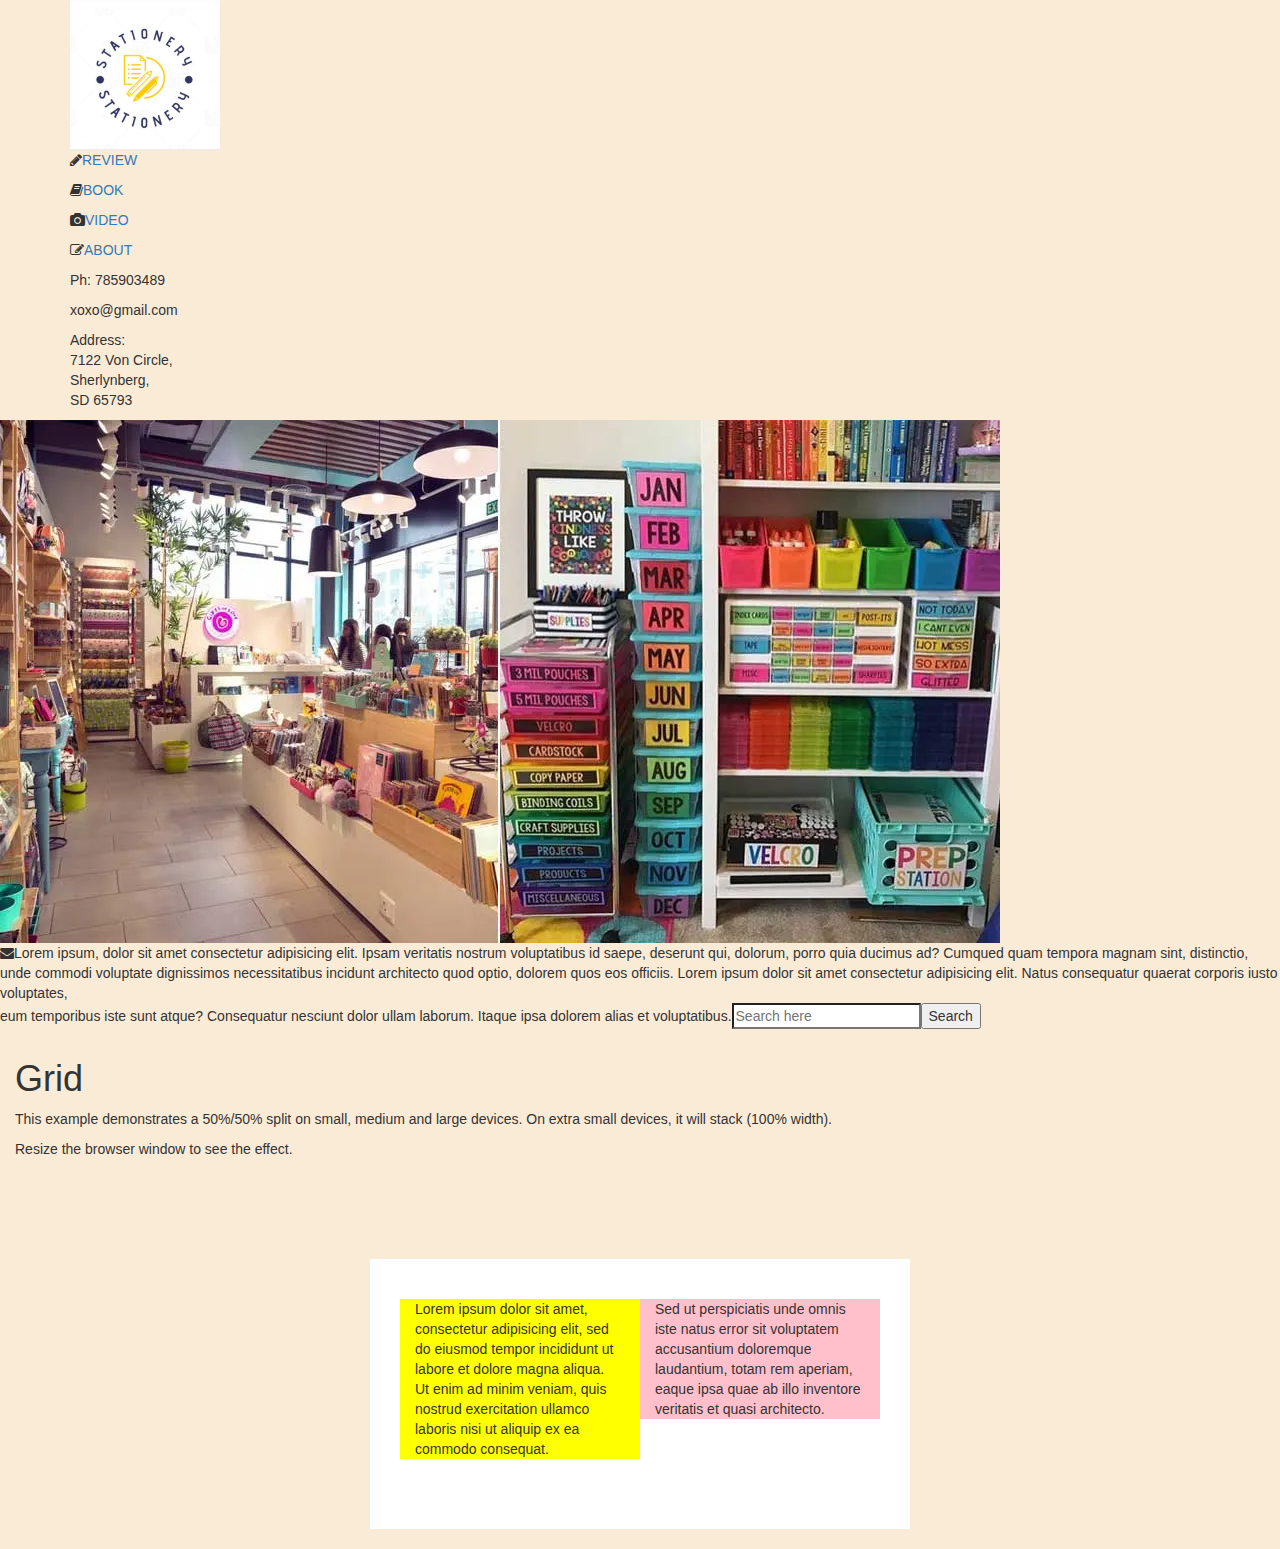
<file: index.html>
<!DOCTYPE html>
<html lang="en">
<head>
    <meta charset="UTF-8">
    <meta name="viewport" content="width=device-width, initial-scale=1.0">
    <link rel="stylesheet" href="https://cdnjs.cloudflare.com/ajax/libs/font-awesome/4.7.0/css/font-awesome.min.css"/>
    <link rel="stylesheet" href="https://maxcdn.bootstrapcdn.com/bootstrap/3.4.1/css/bootstrap.min.css"/>

    <link rel="stylesheet" href="s2.css">


    <title>Document</title>
</head>
<body>
    <div class="container">

      

        <img src="stat.jpg" class="i1" alt="stationary" width="150px" height="150px" />


      <div class="meh">

        <div class="icons">

          <p><i class="fa fa-pencil"></i><a href="#">REVIEW</a></p>

         <p><i class="fa fa-book"></i><a href="#">BOOK</a></p>

          <p><i class="fa fa-camera"></i><a href="#">VIDEO</a></p>

          <p><i class="fa fa-edit"></i><a href="#">ABOUT</a></p>

        </div>

        <div class="info">

          <p>Ph: 785903489</p>

          <p>xoxo@gmail.com</p>

        </div>

        <div class="addr">

          <p>Address: <br />7122 Von Circle, <br>Sherlynberg,<br> SD 65793</p>

        </div>

      </div>

    
</div>
<div class="content">
    <img src="stat2.webp" class="i2" alt="image 2">
</div>
<div class="msg">
        
    <p><i class="fa fa-envelope"></i>Lorem ipsum, dolor sit amet consectetur adipisicing elit. Ipsam veritatis nostrum voluptatibus id saepe, deserunt qui, dolorum, porro quia ducimus ad? Cumqued quam tempora magnam sint, distinctio, unde commodi voluptate dignissimos necessitatibus incidunt architecto quod optio, dolorem quos eos officiis. Lorem ipsum dolor sit amet consectetur adipisicing elit. Natus consequatur quaerat corporis iusto voluptates, <br>eum temporibus iste sunt atque? Consequatur nesciunt dolor ullam laborum. Itaque ipsa dolorem alias et voluptatibus.<input type="search" placeholder="Search here"><input type="submit" value="Search"></p>
</div>
</div>
<div class="container-fluid">
    <h1>Grid</h1>
    <p>This example demonstrates a 50%/50% split on small, medium and large devices. On extra small devices, it will stack (100% width).</p>      
    <p>Resize the browser window to see the effect.</p>      
    <div class="row">
      <div class="col-sm-6" style="background-color:yellow;">
        Lorem ipsum dolor sit amet, consectetur adipisicing elit, sed do eiusmod tempor incididunt ut labore et dolore magna aliqua.<br>
        Ut enim ad minim veniam, quis nostrud exercitation ullamco laboris nisi ut aliquip ex ea commodo consequat.
      </div>
      <div class="col-sm-6" style="background-color:pink;">
        Sed ut perspiciatis unde omnis iste natus error sit voluptatem accusantium doloremque laudantium, totam rem aperiam, eaque ipsa quae ab illo inventore veritatis et quasi architecto.    
      </div>
    </div>
  </div>
</body>
</html>
</file>
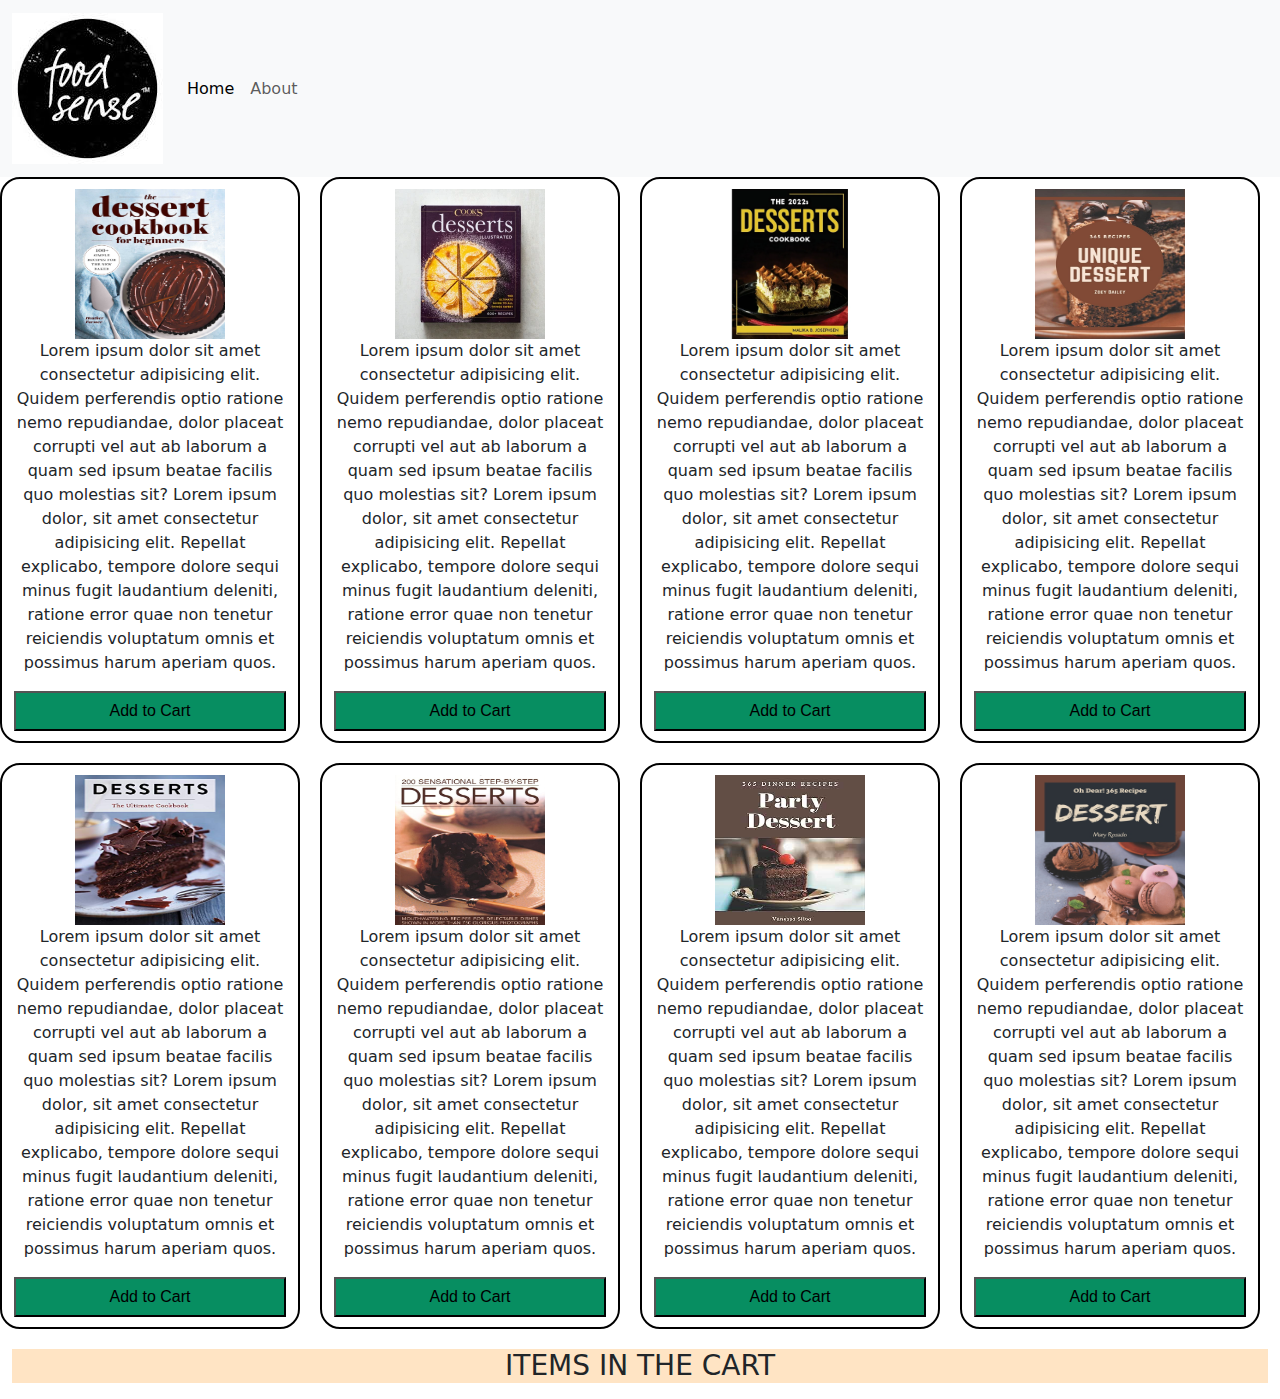
<file: book.html>
<!DOCTYPE html>
<html lang="en">
  <head>
    <meta charset="UTF-8" />
    <meta name="viewport" content="width=device-width, initial-scale=1.0" />
    <link
      href="https://cdn.jsdelivr.net/npm/bootstrap@5.3.3/dist/css/bootstrap.min.css"
      rel="stylesheet"
      integrity="sha384-QWTKZyjpPEjISv5WaRU9OFeRpok6YctnYmDr5pNlyT2bRjXh0JMhjY6hW+ALEwIH"
      crossorigin="anonymous"
    />
    <script
      src="https://cdn.jsdelivr.net/npm/@popperjs/core@2.11.8/dist/umd/popper.min.js"
      integrity="sha384-I7E8VVD/ismYTF4hNIPjVp/Zjvgyol6VFvRkX/vR+Vc4jQkC+hVqc2pM8ODewa9r"
      crossorigin="anonymous"
    ></script>
    <script
      src="https://cdn.jsdelivr.net/npm/bootstrap@5.3.3/dist/js/bootstrap.min.js"
      integrity="sha384-0pUGZvbkm6XF6gxjEnlmuGrJXVbNuzT9qBBavbLwCsOGabYfZo0T0to5eqruptLy"
      crossorigin="anonymous"
    ></script>
    <link rel="stylesheet" href="sty.css">

    <title>Books</title>
  </head>
  <body>
    <nav class="navbar navbar-expand-lg bg-body-tertiary sticky-top">
      <div class="container-fluid">
        <a class="navbar-brand" href="#"><img src="i1.jpeg" alt="foodsense"></a>
        <button
          class="navbar-toggler"
          type="button"
          data-bs-toggle="collapse"
          data-bs-target="#navbarSupportedContent"
          aria-controls="navbarSupportedContent"
          aria-expanded="false"
          aria-label="Toggle navigation"
        >
          <span class="navbar-toggler-icon"></span>
        </button>
        <div class="collapse navbar-collapse" id="navbarSupportedContent">
          <ul class="navbar-nav me-auto mb-2 mb-lg-0">
            <li class="nav-item">
              <a class="nav-link active" aria-current="page" href="xoxo.html">Home</a>
            </li>
            <li class="nav-item">
              <a class="nav-link" href="about.html">About</a>
            </li>
              </ul>
            </li>
            </li>
          </ul>
            
          </form>
        </div>
      </div>
    </nav>

    <div class="container-fluid">  
        <div class="row">
          <div class="col-sm-6 col-lg-3" style=" border:2px solid black; text-align: center;">
            <img src="des.jpg" alt="dessertpic" width="150px" height="150px" style="margin-top: 10px;">
            <p>Lorem ipsum dolor sit amet consectetur adipisicing elit. Quidem perferendis optio ratione nemo repudiandae, dolor placeat corrupti vel aut ab laborum a quam sed ipsum beatae facilis quo molestias sit? Lorem ipsum dolor, sit amet consectetur adipisicing elit. Repellat explicabo, tempore dolore sequi minus fugit laudantium deleniti, ratione error quae non tenetur reiciendis voluptatum omnis et possimus harum aperiam quos.</p>
            <button type="submit" id="btn" value="dessert cook book for begginers" style="width: 100%; height: 40px; font-family: 'Franklin Gothic Medium', 'Arial Narrow', Arial, sans-serif; background-color: rgb(7, 142, 97); margin-bottom: 10px;" onclick="add()">Add to Cart</button>
        </div>
        <div class="col-sm-6 col-lg-3" style=" border:2px solid black; text-align: center;">
            <img src="des1.webp" alt="dessertpic" width="150px" height="150px" style="margin-top: 10px;">
            <p>Lorem ipsum dolor sit amet consectetur adipisicing elit. Quidem perferendis optio ratione nemo repudiandae, dolor placeat corrupti vel aut ab laborum a quam sed ipsum beatae facilis quo molestias sit? Lorem ipsum dolor, sit amet consectetur adipisicing elit. Repellat explicabo, tempore dolore sequi minus fugit laudantium deleniti, ratione error quae non tenetur reiciendis voluptatum omnis et possimus harum aperiam quos.</p>
            <button type="submit" id="btn1" value="Cooks desserts" style="width: 100%; height: 40px; font-family: 'Franklin Gothic Medium', 'Arial Narrow', Arial, sans-serif; background-color: rgb(7, 142, 97); margin-bottom: 10px;"  onclick="add()">Add to Cart</button>
        </div>
        <div class="col-sm-6 col-lg-3" style=" border:2px solid black; text-align: center;">
            <img src="des2.webp " alt="dessertpic" width="150px" height="150px" style="margin-top: 10px;">
            <p>Lorem ipsum dolor sit amet consectetur adipisicing elit. Quidem perferendis optio ratione nemo repudiandae, dolor placeat corrupti vel aut ab laborum a quam sed ipsum beatae facilis quo molestias sit? Lorem ipsum dolor, sit amet consectetur adipisicing elit. Repellat explicabo, tempore dolore sequi minus fugit laudantium deleniti, ratione error quae non tenetur reiciendis voluptatum omnis et possimus harum aperiam quos.</p>
            <button type="submit" id="btn2" value="2022s dessert cook-book" style="width: 100%; height: 40px; font-family: 'Franklin Gothic Medium', 'Arial Narrow', Arial, sans-serif; background-color: rgb(7, 142, 97); margin-bottom: 10px;"  onclick="add()">Add to Cart</button>
        </div>
        <div class="col-sm-6 col-lg-3" style=" border:2px solid black; text-align: center;">
            <img src="des3.jpg" alt="dessertpic" width="150px" height="150px" style="margin-top: 10px;">
            <p>Lorem ipsum dolor sit amet consectetur adipisicing elit. Quidem perferendis optio ratione nemo repudiandae, dolor placeat corrupti vel aut ab laborum a quam sed ipsum beatae facilis quo molestias sit? Lorem ipsum dolor, sit amet consectetur adipisicing elit. Repellat explicabo, tempore dolore sequi minus fugit laudantium deleniti, ratione error quae non tenetur reiciendis voluptatum omnis et possimus harum aperiam quos.</p>
            <button type="submit" id="btn3" value="unique desserts" style="width: 100%; height: 40px; font-family: 'Franklin Gothic Medium', 'Arial Narrow', Arial, sans-serif; background-color: rgb(7, 142, 97); margin-bottom: 10px;"  onclick="add()">Add to Cart</button>
        </div>
        <div class="col-sm-6 col-lg-3" style=" border:2px solid black; text-align: center;">
            <img src="des4.jpeg" alt="dessertpic" width="150px" height="150px" style="margin-top: 10px;">
            <p>Lorem ipsum dolor sit amet consectetur adipisicing elit. Quidem perferendis optio ratione nemo repudiandae, dolor placeat corrupti vel aut ab laborum a quam sed ipsum beatae facilis quo molestias sit? Lorem ipsum dolor, sit amet consectetur adipisicing elit. Repellat explicabo, tempore dolore sequi minus fugit laudantium deleniti, ratione error quae non tenetur reiciendis voluptatum omnis et possimus harum aperiam quos.</p>
            <button type="submit" id="btn4" value="desserts-ultimate book" style="width: 100%; height: 40px; font-family: 'Franklin Gothic Medium', 'Arial Narrow', Arial, sans-serif; background-color: rgb(7, 142, 97); margin-bottom: 10px;"  onclick="add()">Add to Cart</button>
        </div>
        <div class="col-sm-6 col-lg-3" style=" border:2px solid black; text-align: center;">
            <img src="des5.jpg" alt="dessertpic" width="150px" height="150px" style="margin-top: 10px;">
            <p>Lorem ipsum dolor sit amet consectetur adipisicing elit. Quidem perferendis optio ratione nemo repudiandae, dolor placeat corrupti vel aut ab laborum a quam sed ipsum beatae facilis quo molestias sit? Lorem ipsum dolor, sit amet consectetur adipisicing elit. Repellat explicabo, tempore dolore sequi minus fugit laudantium deleniti, ratione error quae non tenetur reiciendis voluptatum omnis et possimus harum aperiam quos.</p>
            <button type="submit" id="btn5" value="200 desserts book" style="width: 100%; height: 40px; font-family: 'Franklin Gothic Medium', 'Arial Narrow', Arial, sans-serif; background-color: rgb(7, 142, 97); margin-bottom: 10px;"  onclick="add()">Add to Cart</button>
        </div>
        <div class="col-sm-6 col-lg-3" style=" border:2px solid black; text-align: center;">
            <img src="des6.jpg" alt="dessertpic" width="150px" height="150px" style="margin-top: 10px;">
            <p>Lorem ipsum dolor sit amet consectetur adipisicing elit. Quidem perferendis optio ratione nemo repudiandae, dolor placeat corrupti vel aut ab laborum a quam sed ipsum beatae facilis quo molestias sit? Lorem ipsum dolor, sit amet consectetur adipisicing elit. Repellat explicabo, tempore dolore sequi minus fugit laudantium deleniti, ratione error quae non tenetur reiciendis voluptatum omnis et possimus harum aperiam quos.</p>
            <button type="submit" id="btn6" value="party desserts" style="width: 100%; height: 40px; font-family: 'Franklin Gothic Medium', 'Arial Narrow', Arial, sans-serif; background-color: rgb(7, 142, 97); margin-bottom: 10px;"  onclick="add()">Add to Cart</button>
        </div>
        <div class="col-sm-6 col-lg-3" style=" border:2px solid black; text-align: center;">
            <img src="des7.jpeg" alt="dessertpic" width="150px" height="150px" style="margin-top: 10px;">
            <p>Lorem ipsum dolor sit amet consectetur adipisicing elit. Quidem perferendis optio ratione nemo repudiandae, dolor placeat corrupti vel aut ab laborum a quam sed ipsum beatae facilis quo molestias sit? Lorem ipsum dolor, sit amet consectetur adipisicing elit. Repellat explicabo, tempore dolore sequi minus fugit laudantium deleniti, ratione error quae non tenetur reiciendis voluptatum omnis et possimus harum aperiam quos.</p>
            <button type="submit" id="btn7" value="unique dessert" style=" width: 100%; height: 40px; font-family: 'Franklin Gothic Medium', 'Arial Narrow', Arial, sans-serif; background-color: rgb(7, 142, 97); margin-bottom: 10px;"  onclick="add()">Add to Cart</button>
        </div>
        </div>
        <div class="row_cart">
          <h3 style="background-color: bisque; border-color: 1px solid black ; text-align: center;">ITEMS IN THE CART</h3>
          <ul id="list-cont"></ul>
        </div>
        <script src="cart.js"></script>
  </body>
</html>
</file>
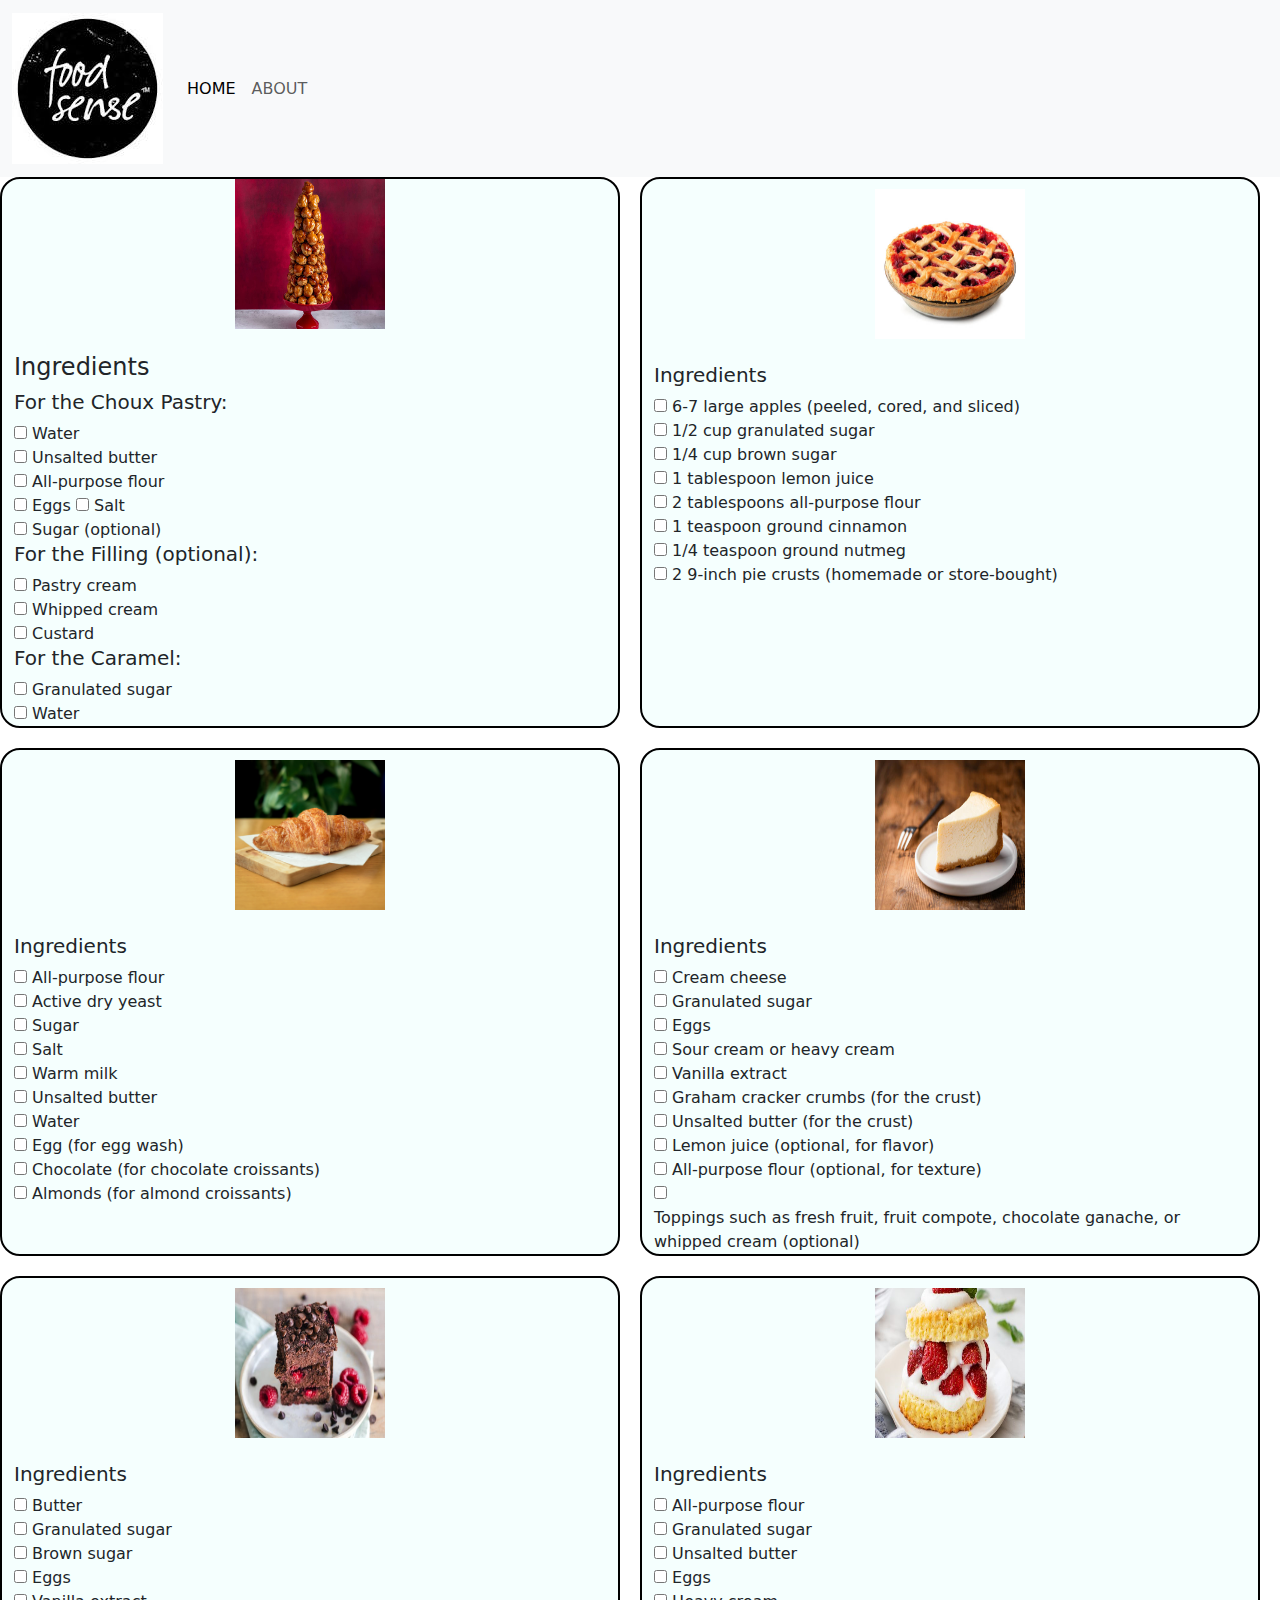
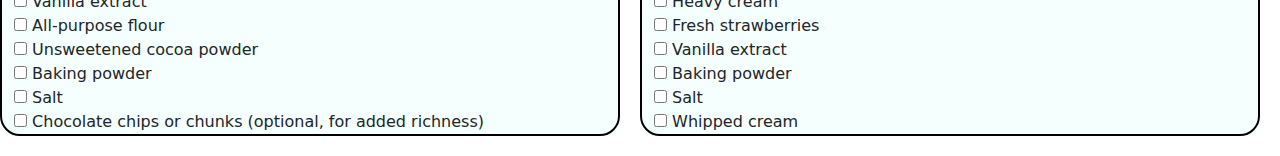
<file: rec.html>
<!DOCTYPE html>
<html lang="en">
<head>
    <meta charset="UTF-8">
    <meta name="viewport" content="width=device-width, initial-scale=1.0">
    <link href="https://cdn.jsdelivr.net/npm/bootstrap@5.3.3/dist/css/bootstrap.min.css" rel="stylesheet" integrity="sha384-QWTKZyjpPEjISv5WaRU9OFeRpok6YctnYmDr5pNlyT2bRjXh0JMhjY6hW+ALEwIH" crossorigin="anonymous">
    <script src="https://cdn.jsdelivr.net/npm/@popperjs/core@2.11.8/dist/umd/popper.min.js" integrity="sha384-I7E8VVD/ismYTF4hNIPjVp/Zjvgyol6VFvRkX/vR+Vc4jQkC+hVqc2pM8ODewa9r" crossorigin="anonymous"></script>
    <script src="https://cdn.jsdelivr.net/npm/bootstrap@5.3.3/dist/js/bootstrap.min.js" integrity="sha384-0pUGZvbkm6XF6gxjEnlmuGrJXVbNuzT9qBBavbLwCsOGabYfZo0T0to5eqruptLy" crossorigin="anonymous"></script>
    <link rel="stylesheet" href="rec.css">






    <title>Document</title>
</head>
<body>
    <nav class="navbar navbar-expand-lg bg-body-tertiary sticky-top">
        <div class="container-fluid">
          <a class="navbar-brand" href="#"><img src="i1.jpeg" alt="foodsense"></a>
          <button class="navbar-toggler" type="button" data-bs-toggle="collapse" data-bs-target="#navbarSupportedContent" aria-controls="navbarSupportedContent" aria-expanded="false" aria-label="Toggle navigation">
            <span class="navbar-toggler-icon"></span>
          </button>
          <div class="collapse navbar-collapse" id="navbarSupportedContent">
            <div class="navbar-nav me-auto mb-2 mb-lg-0">
              <li class="nav-item">
                <a class="nav-link active" aria-current="page" href="#">HOME</a>
              </li>
              <li class="nav-item">
                <a class="nav-link" href="#">ABOUT</a>
              </li>
          </div>
        </div>
      </nav>
      <script src="https://cdn.jsdelivr.net/npm/bootstrap@5.3.3/dist/js/bootstrap.bundle.min.js" integrity="sha384-YvpcrYf0tY3lHB60NNkmXc5s9fDVZLESaAA55NDzOxhy9GkcIdslK1eN7N6jIeHz" crossorigin="anonymous"></script>
      <div class="container-fluid">      
        <div class="row">
          <div class="col-sm-6 " style="background-color:rgb(245, 255, 254); margin-right: 2px solid black; border: 2px solid black;">
            <img src="i4.jpg" alt="" width="150px" height="150px" style="display: block; margin: 0 auto;"><br>
            <h4>Ingredients</h4>
            <h5>For the Choux Pastry:</h5>
            <input type="checkbox" name="check" id="ch1">
            <label for="ch1">Water</label><br>
            <input type="checkbox" name="check"  id="ch2">
            <label for="ch2">Unsalted butter</label><br>
            <input type="checkbox" name="check"  id="ch3">
            <label for="ch3">All-purpose flour</label><br>
            <input type="checkbox" name="check"  id="ch4">
            <label for="ch4">Eggs</label>
            <input type="checkbox" name="check" id="ch5">
            <label for="ch5">Salt</label><br>
            <input type="checkbox" name="check"  id="ch6">
            <label for="ch6">Sugar (optional)</label><br>
            <h5>For the Filling (optional):</h5>
            <input type="checkbox" name="check"  id="ch7">
            <label for="ch7">Pastry cream</label><br>
            <input type="checkbox" name="check"  id="ch8">
            <label for="ch8">Whipped cream</label><br>
            <input type="checkbox" name="check"  id="ch9">
            <label for="ch9">Custard</label>
            <h5>For the Caramel:</h5>
            <input type="checkbox" name="check"  id="ch10">
            <label for="ch10">Granulated sugar</label><br>
            <input type="checkbox" name="check"  id="ch11">
            <label for="ch11">Water</label>
          </div>
            <div class="col-sm-6 " style="background-color:rgb(245, 255, 254); margin-right: 2px solid black; border: 2px solid black;">
           
           <img src="i5.jpg" alt="" width="150px" height="150px" style="display: block; margin: 0 auto; margin-top: 10px;" ><br>
           <h5> Ingredients</h5>
           <input type="checkbox" name="check" id="ch12">
            <label for="ch12"> 6-7 large apples (peeled, cored, and sliced)</label><br>
            <input type="checkbox" name="check" id="ch13">
            <label for="ch13"> 1/2 cup granulated sugar</label><br>
            <input type="checkbox" name="check" id="ch14">
            <label for="ch14"> 1/4 cup brown sugar</label><br>
            <input type="checkbox" name="check" id="ch15">
            <label for="ch15">1 tablespoon lemon juice</label><br>
            <input type="checkbox" name="check" id="ch16">
            <label for="ch16"> 2 tablespoons all-purpose flour</label><br>
            <input type="checkbox" name="check" id="ch17">
            <label for="ch17"> 1 teaspoon ground cinnamon</label><br>
              <input type="checkbox" name="check" id="ch18">
              <label for="ch18">1/4 teaspoon ground nutmeg
                </label><br>
              <input type="checkbox" name="check" id="ch19">
              <label for="ch19">2 9-inch pie crusts (homemade or store-bought)</label><br>
              </div>

              <div class="col-sm-6 " style="background-color:rgb(245, 255, 254); margin-right: 2px solid black; border: 2px solid black;">
           
                <img src="i3.jpg" alt="" width="150px" height="150px" style="display: block; margin: 0 auto; margin-top: 10px" ><br>
                <h5> Ingredients</h5>
                <input type="checkbox" name="check" id="ch20">
                 <label for="ch20"> All-purpose flour</label><br>
                 <input type="checkbox" name="check" id="ch21">
                 <label for="ch21">Active dry yeast</label><br>
                 <input type="checkbox" name="check" id="ch22">
                 <label for="ch22"> Sugar</label><br>
                 <input type="checkbox" name="check" id="ch23">
                 <label for="ch23">Salt</label><br>
                 <input type="checkbox" name="check" id="ch24">
                 <label for="ch24"> Warm milk</label><br>
                 <input type="checkbox" name="check" id="ch25">
                 <label for="ch25">Unsalted butter</label><br>
                   <input type="checkbox" name="check" id="ch26">
                   <label for="ch26">Water
                     </label><br>
                   <input type="checkbox" name="check" id="ch27">
                   <label for="ch27">Egg (for egg wash)</label><br>
                   <input type="checkbox" name="check" id="ch28">
                   <label for="ch28">Chocolate (for chocolate croissants)</label><br>
                   <input type="checkbox" name="check" id="ch29">
                   <label for="ch29">Almonds (for almond croissants)</label><br>
                   </div>

                   <div class="col-sm-6 " style="background-color:rgb(245, 255, 254); margin-right: 2px solid black; border: 2px solid black;">
           
                    <img src="i6.jpg" alt="" width="150px" height="150px" style="display: block; margin: 0 auto; margin-top: 10px" ><br>
                    <h5> Ingredients</h5>
                    <input type="checkbox" name="check" id="ch30">
                     <label for="ch30"> Cream cheese </label><br>
                     <input type="checkbox" name="check" id="ch31">
                     <label for="ch31">Granulated sugar</label><br>
                     <input type="checkbox" name="check" id="ch32">
                     <label for="ch32"> Eggs</label><br>
                     <input type="checkbox" name="check" id="ch33">
                     <label for="ch33">Sour cream or heavy cream</label><br>
                     <input type="checkbox" name="check" id="ch34">
                     <label for="ch34">Vanilla extract</label><br>
                     <input type="checkbox" name="check" id="ch35">
                     <label for="ch35">Graham cracker crumbs (for the crust)</label><br>
                       <input type="checkbox" name="check" id="ch36">
                       <label for="ch36">Unsalted butter (for the crust)
                         </label><br>
                       <input type="checkbox" name="check" id="ch37">
                       <label for="ch37">Lemon juice (optional, for flavor)</label><br>
                       <input type="checkbox" name="check" id="ch38">
                       <label for="ch38">All-purpose flour (optional, for texture)</label><br>
                       <input type="checkbox" name="check" id="ch39">
                       <label for="ch39">Toppings such as fresh fruit, fruit compote, chocolate ganache, or whipped cream (optional)</label><br>
                       </div>

                       <div class="col-sm-6 " style="background-color:rgb(245, 255, 254); margin-right: 2px solid black; border: 2px solid black;">
           
                        <img src="i7.jpeg" alt="" width="150px" height="150px" style="display: block; margin: 0 auto; margin-top: 10px" ><br>
                        <h5> Ingredients</h5>
                        <input type="checkbox" name="check" id="ch40">
                         <label for="ch40"> Butter </label><br>
                         <input type="checkbox" name="check" id="ch41">
                         <label for="ch41">Granulated sugar</label><br>
                         <input type="checkbox" name="check" id="ch42">
                         <label for="ch42"> Brown sugar</label><br>
                         <input type="checkbox" name="check" id="ch43">
                         <label for="ch43">Eggs</label><br>
                         <input type="checkbox" name="check" id="ch44">
                         <label for="ch44">Vanilla extract</label><br>
                         <input type="checkbox" name="check" id="ch45">
                         <label for="ch45">All-purpose flour</label><br>
                           <input type="checkbox" name="check" id="ch46">
                           <label for="ch46">Unsweetened cocoa powder
                             </label><br>
                           <input type="checkbox" name="check" id="ch47">
                           <label for="ch47">Baking powder</label><br>
                           <input type="checkbox" name="check" id="ch48">
                           <label for="ch48">Salt</label><br>
                           <input type="checkbox" name="check" id="ch49">
                           <label for="ch49">Chocolate chips or chunks (optional, for added richness)</label><br>
                           </div>

                           <div class="col-sm-6 " style="background-color:rgb(245, 255, 254); margin-right: 2px solid black; border: 2px solid black;">
           
                            <img src="i8.jpg" alt="" width="150px" height="150px" style="display: block; margin: 0 auto; margin-top: 10px" ><br>
                            <h5> Ingredients</h5>
                            <input type="checkbox" name="check" id="ch50">
                             <label for="ch50"> All-purpose flour </label><br>
                             <input type="checkbox" name="check" id="ch51">
                             <label for="ch51">Granulated sugar</label><br>
                             <input type="checkbox" name="check" id="ch52">
                             <label for="ch52">Unsalted butter</label><br>
                             <input type="checkbox" name="check" id="ch53">
                             <label for="ch53">Eggs</label><br>
                             <input type="checkbox" name="check" id="ch54">
                             <label for="ch54">Heavy cream</label><br>
                             <input type="checkbox" name="check" id="ch55">
                             <label for="ch55">Fresh strawberries</label><br>
                               <input type="checkbox" name="check" id="ch56">
                               <label for="ch56">Vanilla extract
                                 </label><br>
                               <input type="checkbox" name="check" id="ch57">
                               <label for="ch57">Baking powder</label><br>
                               <input type="checkbox" name="check" id="ch58">
                               <label for="ch58">Salt</label><br>
                               <input type="checkbox" name="check" id="ch59">
                               <label for="ch59">Whipped cream</label><br>
                               </div>
        </div>
      </div>
      <script src="rec.js"></script>
    
  </body>
    
</html>
</file>
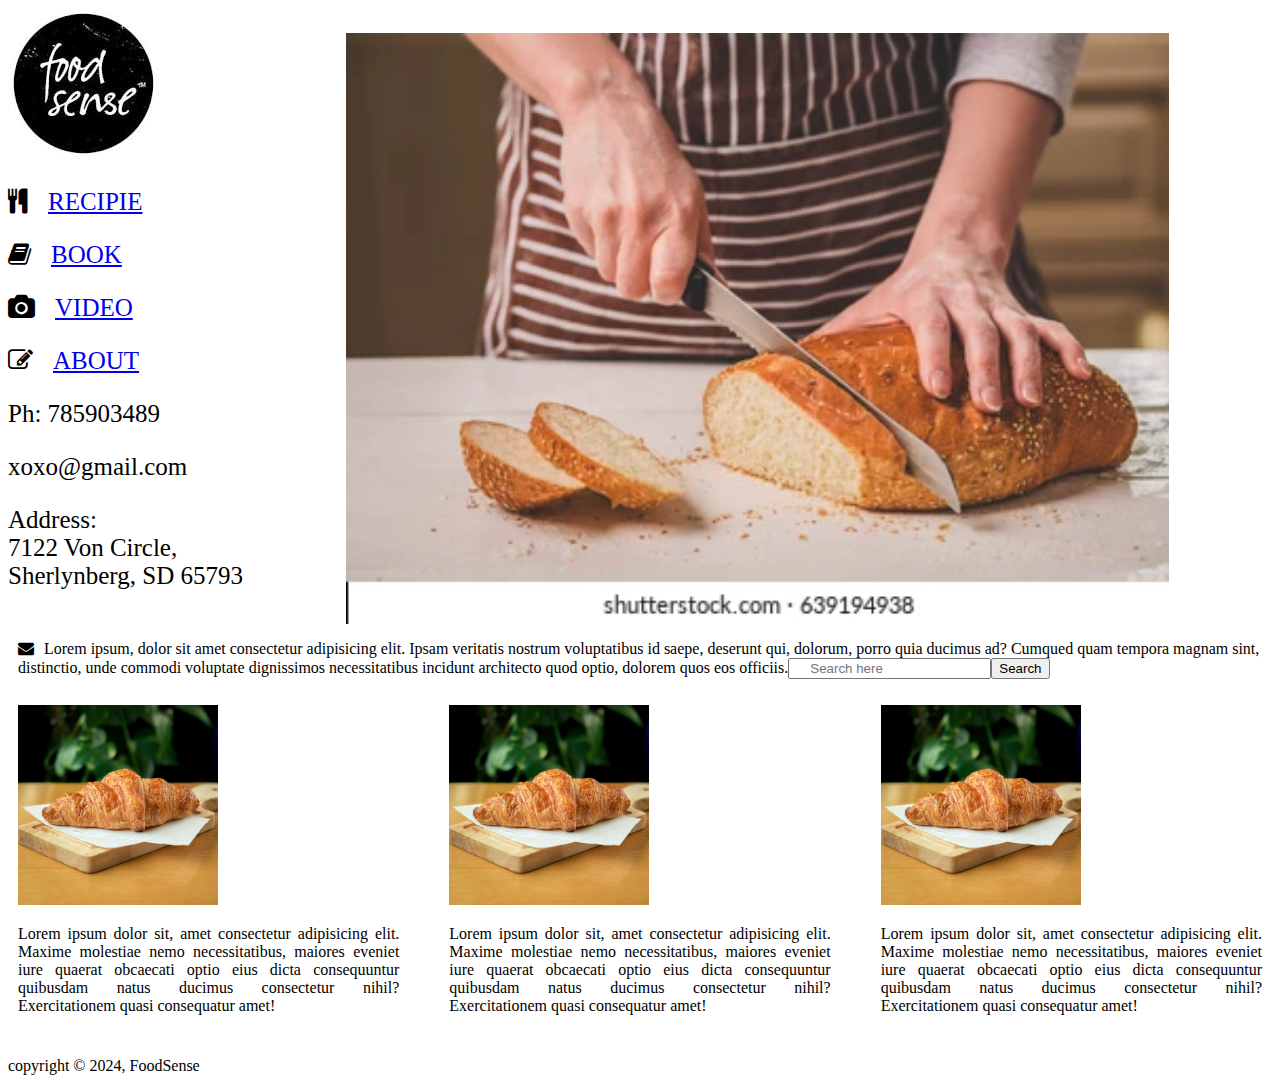
<file: xoxo.html>
<!DOCTYPE html>

<html>

  <head>

    <meta charset="utf-8" />

    <meta http-equiv="X-UA-Compatible" content="IE=edge" />

    <title></title>

    <meta name="description" content="" />

    <meta name="viewport" content="width=device-width, initial-scale=1" />

    <link rel="stylesheet" href="style1.css" />

    <link

      rel="stylesheet"

      href="https://cdnjs.cloudflare.com/ajax/libs/font-awesome/4.7.0/css/font-awesome.min.css"

    />

  </head>

  <body>

    <div class="container">

      

        <img src="i1.jpeg" class="i1" alt="foodsense" />


      <div class="meh">

        <div class="icons">

          <p><i class="fa fa-cutlery"></i><a href="rec.html">RECIPIE</a></p>

         <p><i class="fa fa-book"></i><a href="book.html">BOOK</a></p>

          <p><i class="fa fa-camera"></i><a href="#">VIDEO</a></p>

          <p><i class="fa fa-edit"></i><a href="#">ABOUT</a></p>

        </div>

        <div class="info">

          <p>Ph: 785903489</p>

          <p>xoxo@gmail.com</p>

        </div>

        <div class="addr">

          <p>Address: <br />7122 Von Circle, <br>Sherlynberg, SD 65793</p>

        </div>

      </div>

    </div>
    <div class="content">
        <img src="i2.webp" class="i2" alt="image 2">
    </div>
    <div class="msg">
        
        <p><i class="fa fa-envelope"></i>Lorem ipsum, dolor sit amet consectetur adipisicing elit. Ipsam veritatis nostrum voluptatibus id saepe, deserunt qui, dolorum, porro quia ducimus ad? Cumqued quam tempora magnam sint, distinctio, unde commodi voluptate dignissimos necessitatibus incidunt architecto quod optio, dolorem quos eos officiis.<input type="search" placeholder="Search here" class="s"><input type="submit" value="Search" class="r">
      </p></div>
    </div>
    <div class="gcont">
      <div class="item"><img src="i3.jpg" alt=" image 3" height="150px" width="150px"></div>
      <div class="item"><img src="i3.jpg" alt=" image 3" height="150px" width="150px"></div>
      <div class="item"><img src="i3.jpg" alt=" image 3" height="150px" width="150px"></div>
      <div class="item"><p>Lorem ipsum dolor sit, amet consectetur adipisicing elit. Maxime molestiae nemo necessitatibus, maiores eveniet iure quaerat obcaecati optio eius dicta consequuntur quibusdam natus ducimus consectetur nihil? Exercitationem quasi consequatur amet!</p></div>
      <div class="item"><p>Lorem ipsum dolor sit, amet consectetur adipisicing elit. Maxime molestiae nemo necessitatibus, maiores eveniet iure quaerat obcaecati optio eius dicta consequuntur quibusdam natus ducimus consectetur nihil? Exercitationem quasi consequatur amet!</p></div>
      <div class="item"><p>Lorem ipsum dolor sit, amet consectetur adipisicing elit. Maxime molestiae nemo necessitatibus, maiores eveniet iure quaerat obcaecati optio eius dicta consequuntur quibusdam natus ducimus consectetur nihil? Exercitationem quasi consequatur amet!</p></div>
  </div>
  <footer class="main-footer">
    <p>copyright &copy; 2024, FoodSense</p>
  </body>

</html>
</file>
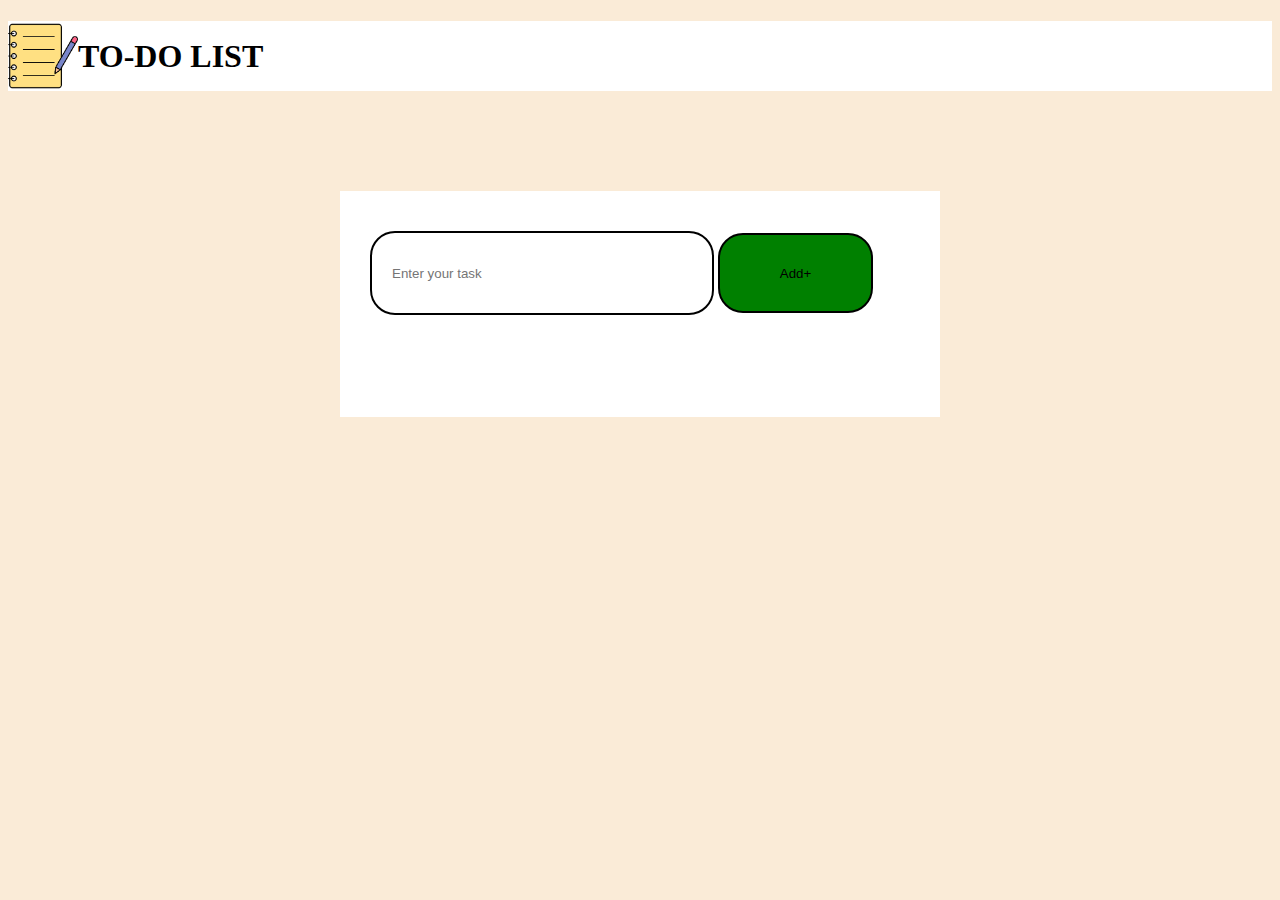
<file: xoxo1.html>
<!DOCTYPE html>

<html>
  <head>
    <meta charset="utf-8" />
    <meta http-equiv="X-UA-Compatible" content="IE=edge" />
    <title></title>
    <meta name="description" content="" />
    <meta name="viewport" content="width=device-width, initial-scale=1" />
    <link rel="stylesheet" href="s2.css" />
  </head>
  <body>
    <div class="container">
      <div class="imgg">
        <h1>
          <img src="note.png" alt="notebook" width="70px" height="70px" />TO-DO
          LIST
        </h1>
      </div>
      <div class="row">
        <input
          type="text"
          name="input"
          id="ip-box"
          placeholder="Enter your task"
        />
        <button onclick="Add()" id="bbs">Add+</button>
        <ul id="list-cont"></ul>
      </div>
    </div>
    <script src="xoxo.js"></script>
  </body>
</html>
</file>
<file: s2.css>
body {
  background-color: antiquewhite;
}
.container .imgg {
  background-color: white;
}
.container .imgg h1 {
  display: flex;
  align-items: center;
}
.row {
  padding: 40px 30px 70px;
  background-color: white;
  max-width: 540px;
  margin: 100px auto 20px;
  width: 100%;
}
.row #ip-box {
  border-radius: 25px;
  border: 2px solid black;
  padding: 20px;
  width: 300px;
  height: 40px;
}
.row #bbs {
  background-color: green;
  border-radius: 25px;
  border: 2px solid black;
  padding: 20px;
  width: 155px;
  height: 80px;
}
#list-cont {
  display: flow-root;
}
#lsCont{
  display: block;
}
</file>
<file: sty.css>
.list-item {
    display: flex;
    align-items: center;
    justify-content: space-between;
    margin-bottom: 5px;
}

.remove-button {
    background-color: red;
    color: white;
    border: none;
    cursor: pointer;
    margin-left: ;
}


    .row > div {
        margin-bottom: 20px; 
        width: calc(25% - 20px); 
        margin-right: 20px; 
        border-radius: 20px ;
    
    }
    
    .row > div:last-child {
        margin-right: 0; /* Remove margin-right for the last column in each row */
    }
    

     @media only screen and (max-width: 768px){
        .row > div {
            margin-bottom: 20px; 
            width: calc(50% - 20px); 
            border-radius: 20px; 
        }
    }
    @media only screen and (max-width: 600px){
        .row > div {
            border: 1px solid black; 
            border-radius: 0%;
            width: 100%;
        }
    }
</file>
<file: rec.css>
.row > div {
    margin-bottom: 20px; 
    width: calc(50% - 20px); 
    margin-right: 20px; 
    border-radius: 20px ;

}
@media only screen and (max-width: 600px){
    .row > div {
        border: 1px solid black; 
        border-radius: 0%;
        width: 100%;
        
    }
}
</file>
<file: style1.css>
.container .icons p {

    margin-bottom: 5%;
  
    font-size: 25px;
  
  }
  
  .container {
  
    float: left;
  
  }
  
  .container .icons p i {
  
    padding-right: 20px;
  
  }
  
  .container .info p {
  
    font-size: 25px;
  
    margin-bottom: 5%;
  
  }
  
  .container .addr p {
  
    font-size: 25px;
  
  }
  .content{
    display: flex;
    justify-content: center;
    padding-top: 2%;
    position: relative;

  }
  .content img{
    padding-left: 0%;
    width: 80%;
  }
  .msg{
    padding-left: 10px;
}
  .msg p i{
    padding-right: 10px;
  }
  .msg p .s{
    padding-left: 20px ;
  }
  .gcont{
    display: grid;
    column-gap: 50px;
    grid-template-columns: auto auto auto;
    padding: 10px;
    align-items: center;
    justify-content: center;
  }
  .gcont .item img{
    width: 200px;
    height: 200px;

  }
  .gcont .item p {
    text-align: justify;
  }

  @media only screen and (max-width: 600px) {
   .container{
    display: flex;
    justify-content: center;
    align-items: center;
    width: 100%;
    float: none;
    position: relative;


   }
   .container .i1{
    align-items: center;

   }
   .container .meh{
    display: none;
   }
   .content{
    display: flex;
    justify-content: center;
    align-items: center;
    width: 100%;
    float: none;
    position: relative;
   }
   .content .i2{
    width: 100%;
   }
   .gcont{
    grid-template-columns: 1fr;
  }
  .gcont .item img{
    width: 100%;
    height: 250px;
    padding-left: 0%;
  }
  .gcont .item:nth-child(1) {
    order: 1;
  }
  .gcont .item:nth-child(4) {
    order: 2;
  }
  .gcont .item:nth-child(2) {
    order: 3;
  }
  .gcont .item:nth-child(5) {
    order: 4;
  }
  .gcont .item:nth-child(3) {
    order: 5;
  }
  .gcont .item:nth-child(6) {
    order: 6;
  }


  
  }



  
  @media only screen and (max-width: 768px) {
  
    .container {
  
      display: flex;
      
  
    }
  
    .container .meh .icons  {
      margin-top: 5%;
      display: flex;
      justify-content: center;
      align-items: center;
      left:100px;
      padding-right: 0%;

    }
    .container .meh .icons .p{
        padding-right: 0%;
        padding-left: 0%;
    }
  
    .container .meh .info {
  
      display: none;
  
    }
  
    .container .meh .addr {
  
      display: none;
  
    }
    .content{
     
            position: relative;
            height: 100%;
            width: 100%;
            
    }
    .content img{
       width: 100%;
       height: 70%;
    }
    .gcont .item img{
      padding-left: 0%;
    }
  
  }
</file>
